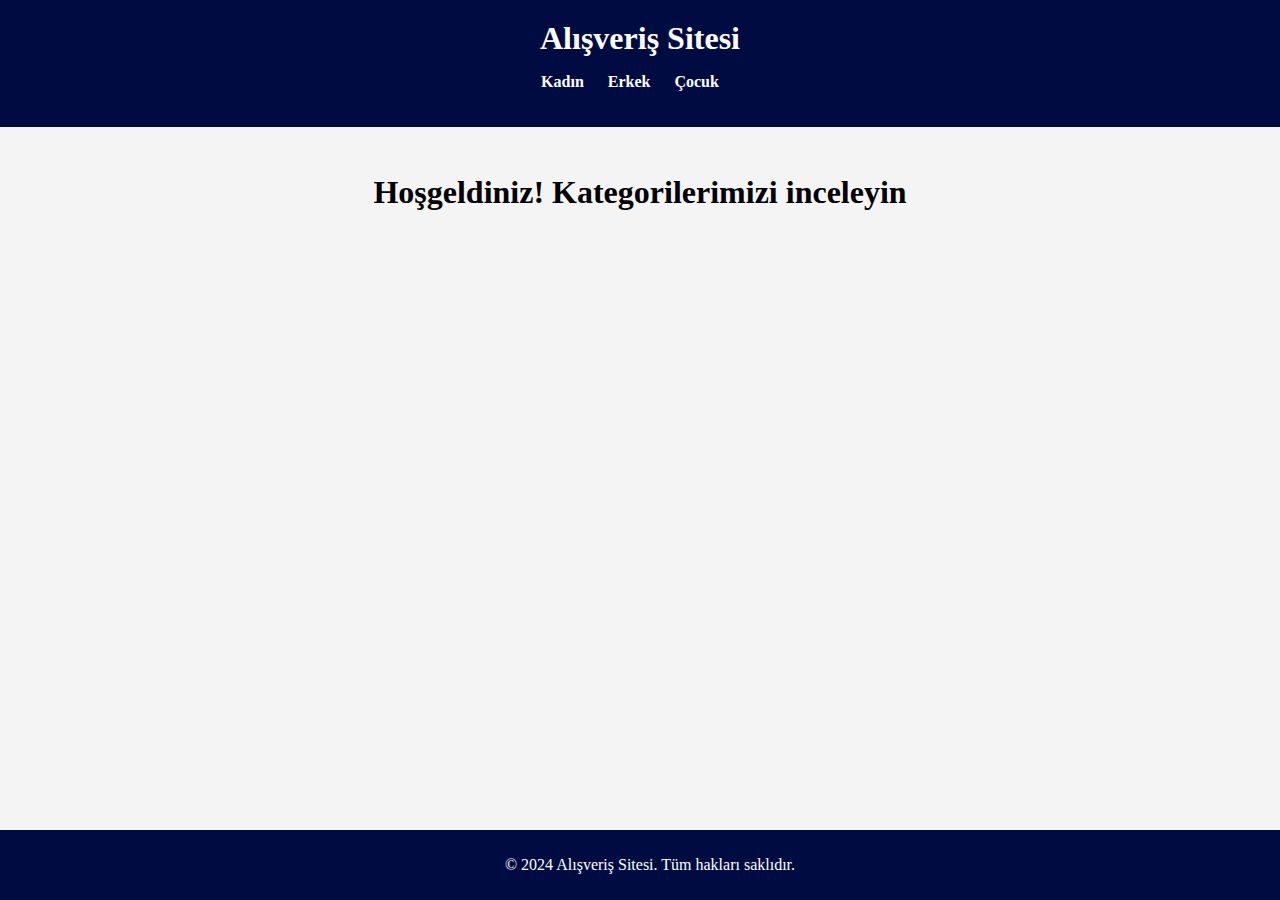
<file: index.html>
<!DOCTYPE html>
<html lang="tr">
<head>
    <meta charset="UTF-8">
    <meta name="viewport" content="width=device-width, initial-scale=1.0">
    <title>Alışveriş Sitesi</title>
    <link rel="stylesheet" href="styles/style.css">
</head>
<body>
    <header>
        <h1>Alışveriş Sitesi</h1>
        <nav>
            <ul>
                <li><a href="kadin.html">Kadın</a></li>
                <li><a href="erkek.html">Erkek</a></li>
                <li><a href="cocuk.html">Çocuk</a></li>
            </ul>
        </nav>
    </header>

    <section>
        <h2>Hoşgeldiniz! Kategorilerimizi inceleyin</h2>
    </section>

    <footer>
        <p>© 2024 Alışveriş Sitesi. Tüm hakları saklıdır.</p>
    </footer>
</body>
</html>
</file>
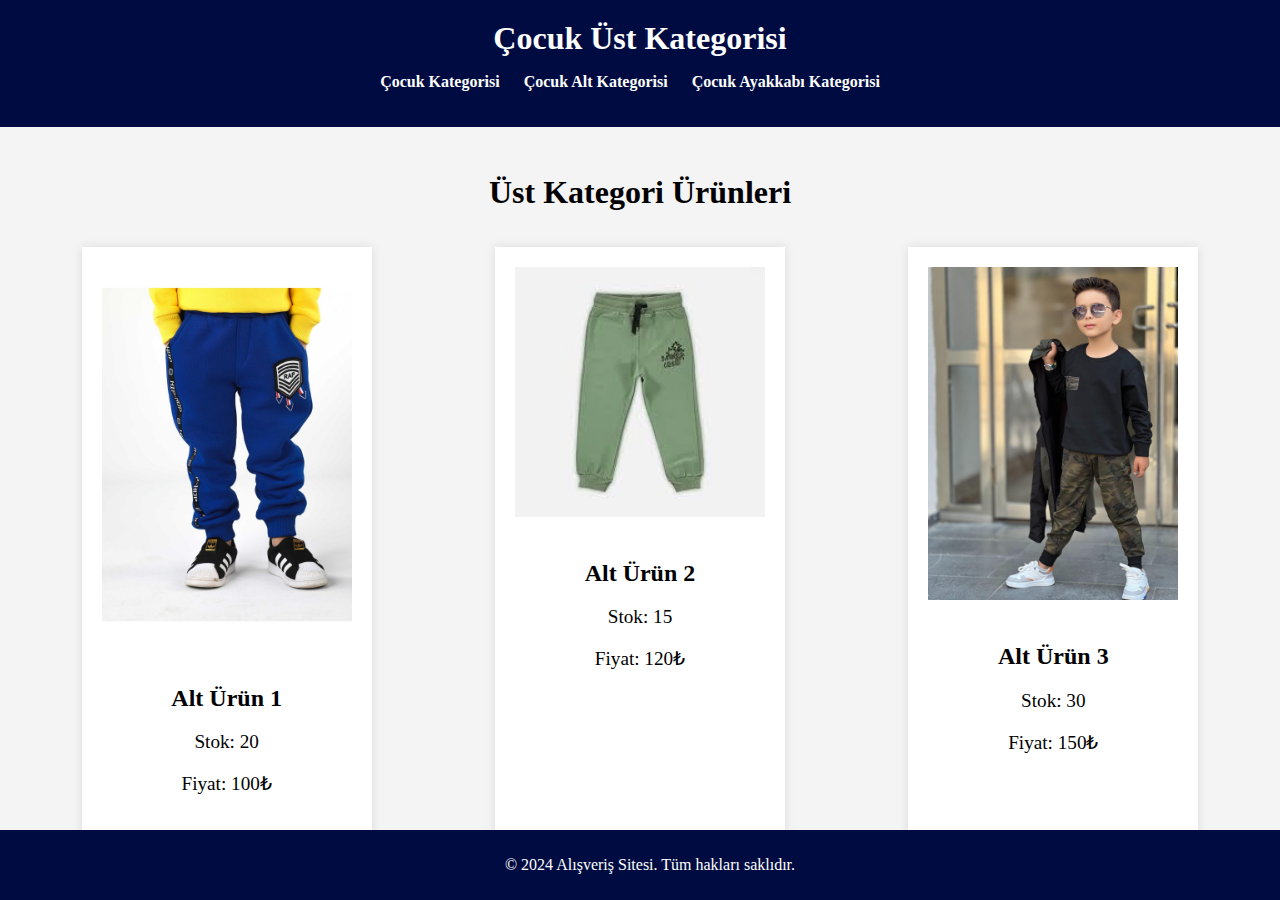
<file: cocuk-alt-kategorisi.html>
<!DOCTYPE html>
<html lang="en">
<head>
    <meta charset="UTF-8">
    <meta name="viewport" content="width=device-width, initial-scale=1.0">
    <title>Çocuk Üst Kategorisi</title>
    <link rel="stylesheet" href="/styles/style.css">
</head>
<body>
    <header>
        <h1>Çocuk Üst Kategorisi</h1>
        <nav>
            <ul>
                <li><a href="kadin.html">Çocuk Kategorisi</a></li>
                <li><a href="cocuk-ust-kategorisi.html">Çocuk Alt Kategorisi</a></li>
                <li><a href="cocuk-ayakkabi-kategorisi.html">Çocuk Ayakkabı Kategorisi</a></li>
            </ul>
        </nav>
    </header>

    <section>
        <h2>Üst Kategori Ürünleri</h2>
        <div class="products">
            <div class="product">
                <img src="/img/calt1.jpeg" alt="Alt Ürün 1">
                <h3>Alt Ürün 1</h3>
                <p>Stok: 20</p>
                <p>Fiyat: 100₺</p>
            </div>
            <div class="product">
                <img src="/img/calt1.jpg" alt="Alt Ürün 2">
                <h3>Alt Ürün 2</h3>
                <p>Stok: 15</p>
                <p>Fiyat: 120₺</p>
            </div>
            <div class="product">
                <img src="/img/calt2.jpg" alt="Alt Ürün 3">
                <h3>Alt Ürün 3</h3>
                <p>Stok: 30</p>
                <p>Fiyat: 150₺</p>
            </div>
        </div>
    </section>

    <footer>
        <p>© 2024 Alışveriş Sitesi. Tüm hakları saklıdır.</p>
    </footer>
</body>
</html>
</file>
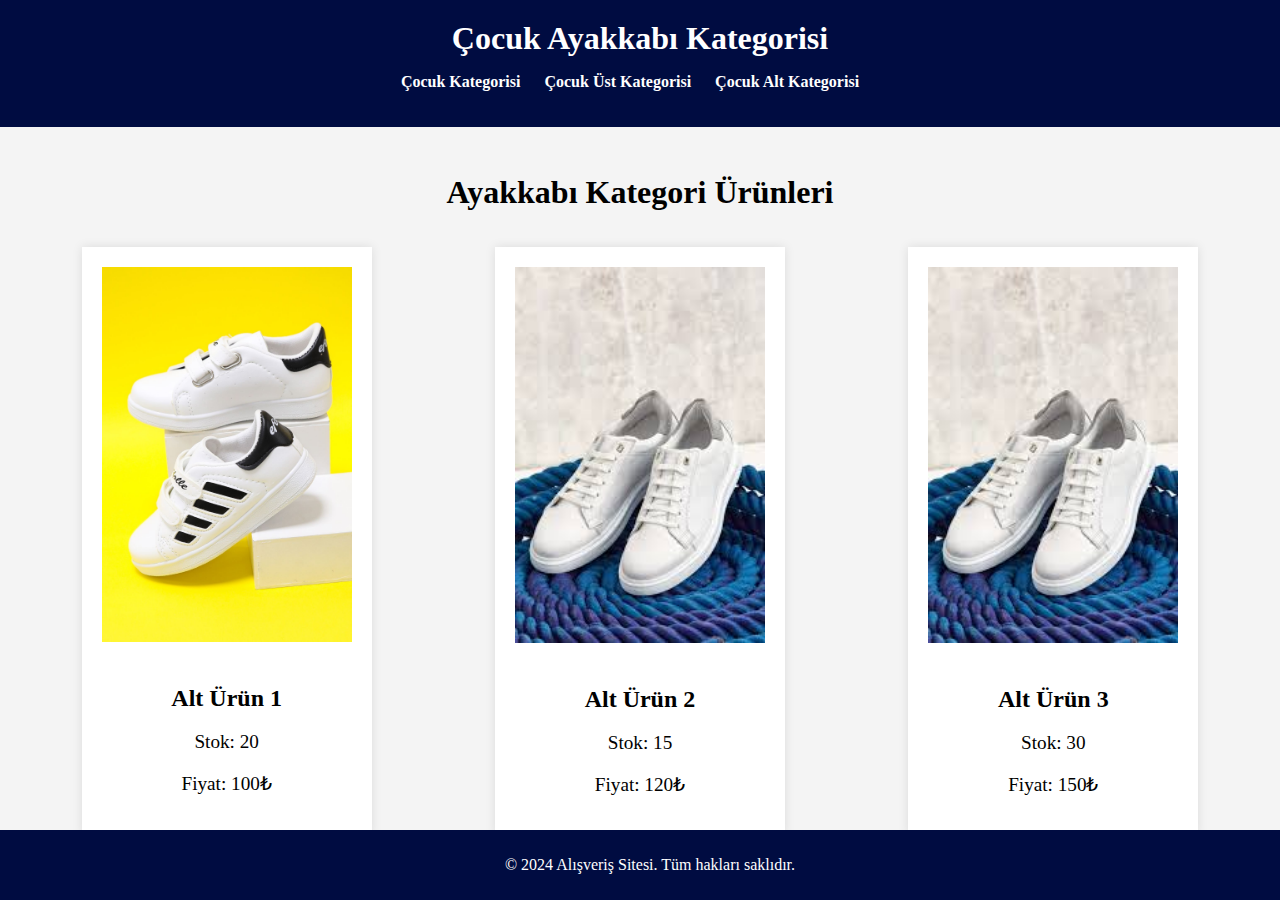
<file: cocuk-ayakkabi-kategorisi.html>
<!DOCTYPE html>
<html lang="en">
<head>
    <meta charset="UTF-8">
    <meta name="viewport" content="width=device-width, initial-scale=1.0">
    <title>Çocuk Ayakkabı Kategorisi</title>
    <link rel="stylesheet" href="/styles/style.css">
</head>
<body>
    <header>
        <h1>Çocuk Ayakkabı Kategorisi</h1>
        <nav>
            <ul>
                <li><a href="cocuk.html">Çocuk Kategorisi</a></li>
                <li><a href="cocuk-ust-kategorisi.html">Çocuk Üst Kategorisi</a></li>
                <li><a href="cocuk-alt-kategorisi.html">Çocuk Alt Kategorisi</a></li>
            </ul>
        </nav>
    </header>

    <section>
        <h2>Ayakkabı Kategori Ürünleri</h2>
        <div class="products">
            <div class="product">
                <img src="/img/cayakkabı1.jpeg" alt="Alt Ürün 1">
                <h3>Alt Ürün 1</h3>
                <p>Stok: 20</p>
                <p>Fiyat: 100₺</p>
            </div>
            <div class="product">
                <img src="/img/eayakkabı2.jpg" alt="Alt Ürün 2">
                <h3>Alt Ürün 2</h3>
                <p>Stok: 15</p>
                <p>Fiyat: 120₺</p>
            </div>
            <div class="product">
                <img src="/img/eayakkabı2.jpg" alt="Alt Ürün 3">
                <h3>Alt Ürün 3</h3>
                <p>Stok: 30</p>
                <p>Fiyat: 150₺</p>
            </div>
        </div>
    </section>

    <footer>
        <p>© 2024 Alışveriş Sitesi. Tüm hakları saklıdır.</p>
    </footer>
</body>
</html>
</file>
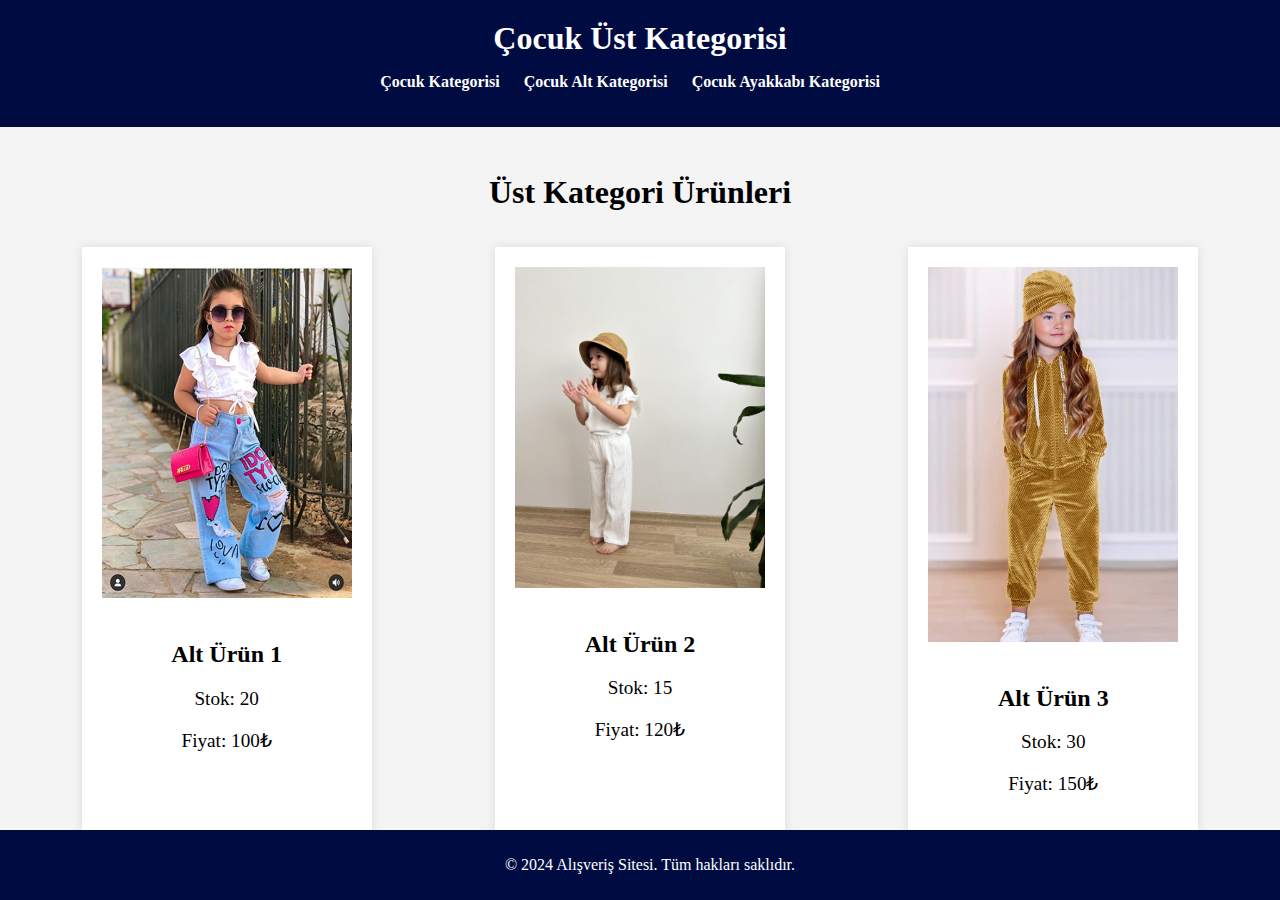
<file: cocuk-ust-kategorisi.html>
<!DOCTYPE html>
<html lang="en">
<head>
    <meta charset="UTF-8">
    <meta name="viewport" content="width=device-width, initial-scale=1.0">
    <title>Çocuk Üst Kategorisi</title>
    <link rel="stylesheet" href="/styles/style.css">
</head>
<body>
    <header>
        <h1>Çocuk Üst Kategorisi</h1>
        <nav>
            <ul>
                <li><a href="cocuk.html">Çocuk Kategorisi</a></li>
                <li><a href="cocuk-alt-kategorisi.html">Çocuk Alt Kategorisi</a></li>
                <li><a href="cocuk-ayakkabi-kategorisi.html">Çocuk Ayakkabı Kategorisi</a></li>
            </ul>
        </nav>
    </header>

    <section>
        <h2>Üst Kategori Ürünleri</h2>
        <div class="products">
            <div class="product">
                <img src="/img/cust1.jpg" alt="Alt Ürün 1">
                <h3>Alt Ürün 1</h3>
                <p>Stok: 20</p>
                <p>Fiyat: 100₺</p>
            </div>
            <div class="product">
                <img src="/img/cust2.jpeg" alt="Alt Ürün 2">
                <h3>Alt Ürün 2</h3>
                <p>Stok: 15</p>
                <p>Fiyat: 120₺</p>
            </div>
            <div class="product">
                <img src="/img/cust3.jpg" alt="Alt Ürün 3">
                <h3>Alt Ürün 3</h3>
                <p>Stok: 30</p>
                <p>Fiyat: 150₺</p>
            </div>
        </div>
    </section>

    <footer>
        <p>© 2024 Alışveriş Sitesi. Tüm hakları saklıdır.</p>
    </footer>
</body>
</html>
</file>
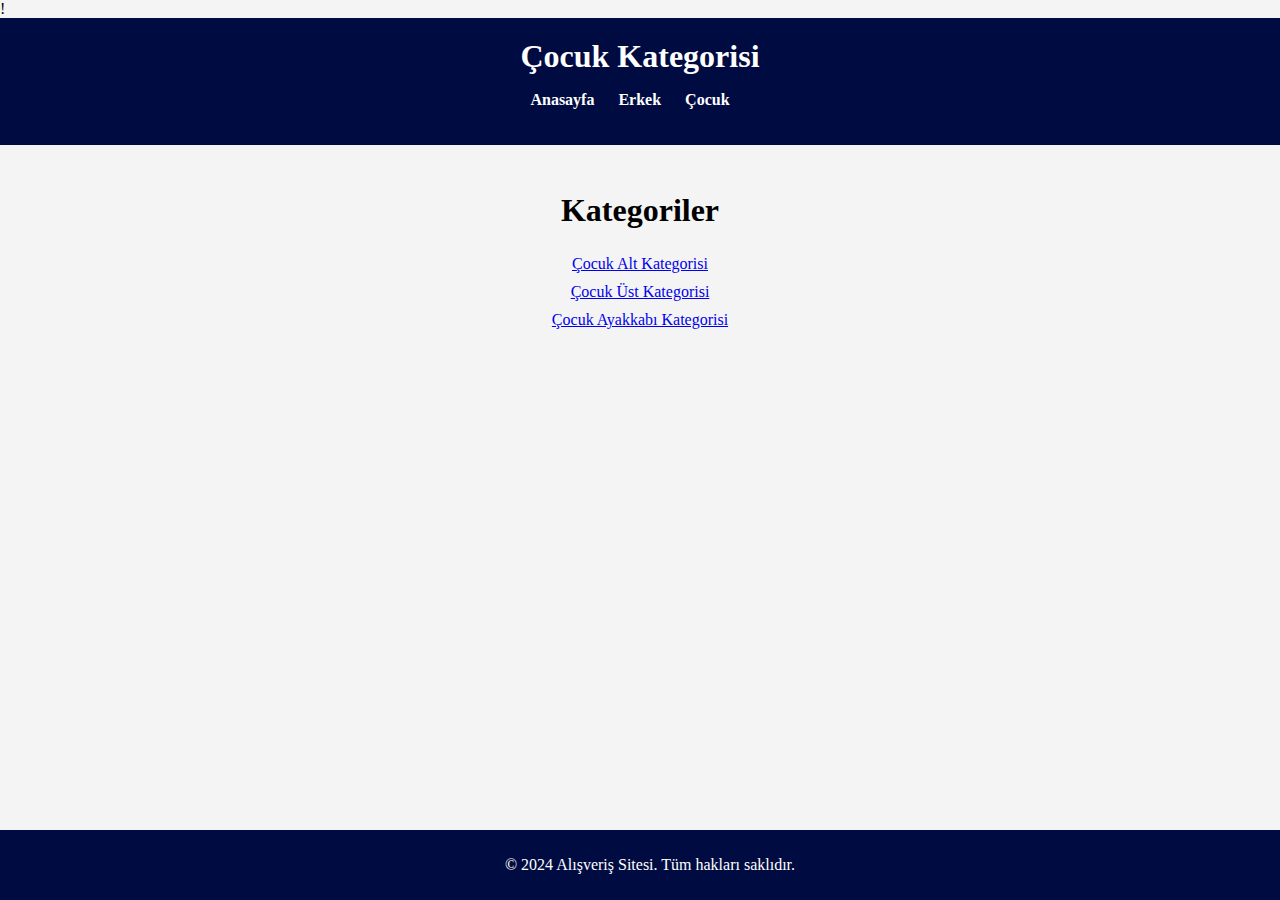
<file: cocuk.html>
!<!DOCTYPE html>
<html lang="tr">
<head>
    <meta charset="UTF-8">
    <meta name="viewport" content="width=device-width, initial-scale=1.0">
    <title>Çocuk Kategorisi</title>
    <link rel="stylesheet" href="/styles/style.css">
</head>
<body>
    <header>
        <h1>Çocuk Kategorisi</h1>
        <nav>
            <ul>
                <li><a href="index.html">Anasayfa</a></li>
                <li><a href="erkek.html">Erkek</a></li>
                <li><a href="cocuk.html">Çocuk</a></li>
            </ul>
        </nav>
    </header>

    <section>
        <h2>Kategoriler</h2>
        <ul>
            <li><a href="cocuk-alt-kategorisi.html">Çocuk Alt Kategorisi</a></li>
            <li><a href="cocuk-ust-kategorisi.html">Çocuk Üst Kategorisi</a></li>
            <li><a href="cocuk-ayakkabi-kategorisi.html">Çocuk Ayakkabı Kategorisi</a></li>
        </ul>
    </section>

    <footer>
        <p>© 2024 Alışveriş Sitesi. Tüm hakları saklıdır.</p>
    </footer>
</body>
</html>
</file>
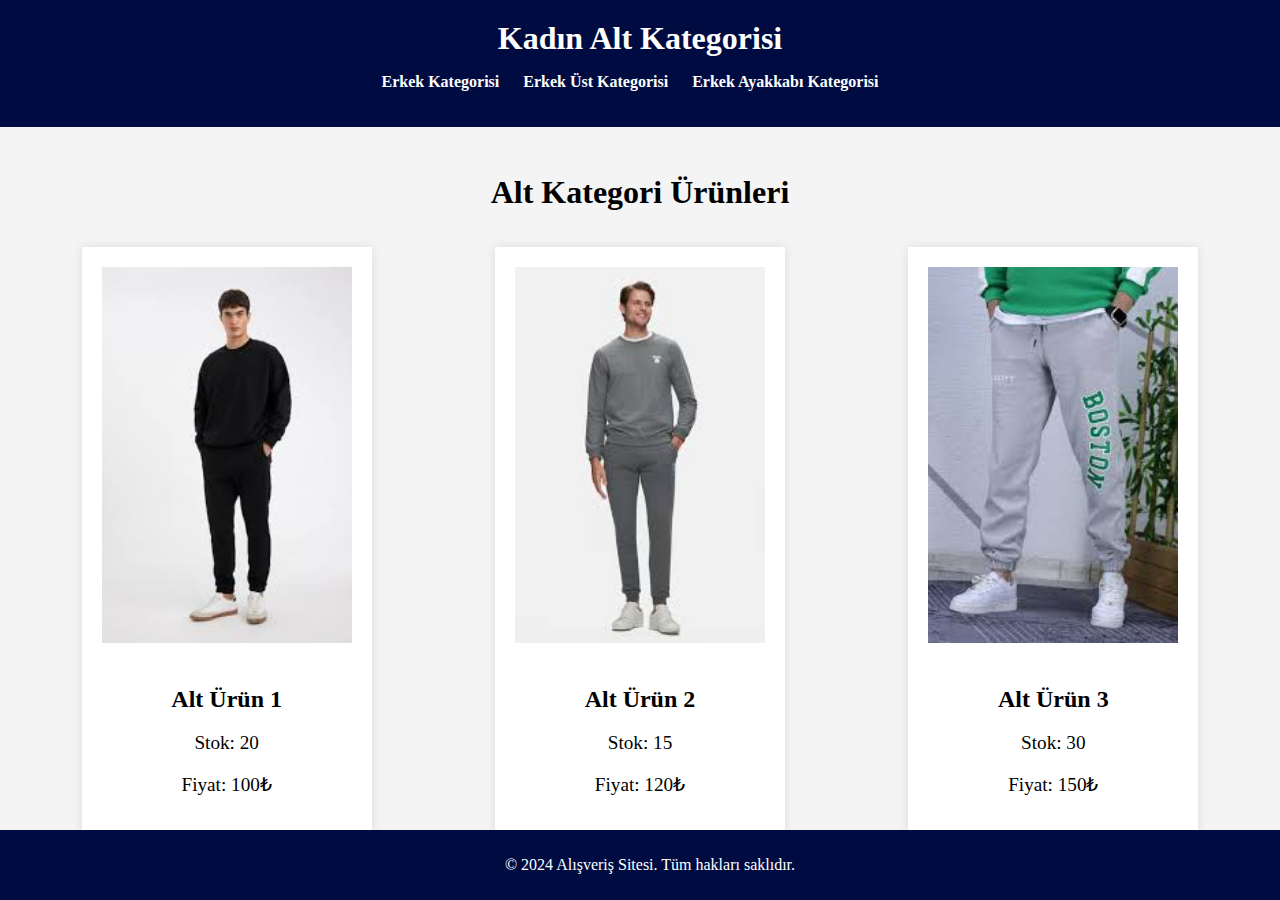
<file: erkek-alt-kategorisi.html>
<!DOCTYPE html>
<html lang="tr">
<head>
    <meta charset="UTF-8">
    <meta name="viewport" content="width=device-width, initial-scale=1.0">
    <title>Erkek Alt Kategorisi</title>
    <link rel="stylesheet" href="/styles/style.css">
</head>
<body>
    <header>
        <h1>Kadın Alt Kategorisi</h1>
        <nav>
            <ul>
                <li><a href="erkek.html">Erkek Kategorisi</a></li>
                <li><a href="erkek-ust-kategorisi.html">Erkek Üst Kategorisi</a></li>
                <li><a href="erkek-ayakkabi-kategorisi.html">Erkek Ayakkabı Kategorisi</a></li>
            </ul>
        </nav>
    </header>

    <section>
        <h2>Alt Kategori Ürünleri</h2>
        <div class="products">
            <div class="product">
                <img src="/img/ealt1.jpg" alt="Alt Ürün 1">
                <h3>Alt Ürün 1</h3>
                <p>Stok: 20</p>
                <p>Fiyat: 100₺</p>
            </div>
            <div class="product">
                <img src="/img/ealt2.jpg" alt="Alt Ürün 2">
                <h3>Alt Ürün 2</h3>
                <p>Stok: 15</p>
                <p>Fiyat: 120₺</p>
            </div>
            <div class="product">
                <img src="/img/ealt3.jpg" alt="Alt Ürün 3">
                <h3>Alt Ürün 3</h3>
                <p>Stok: 30</p>
                <p>Fiyat: 150₺</p>
            </div>
        </div>
    </section>

    <footer>
        <p>© 2024 Alışveriş Sitesi. Tüm hakları saklıdır.</p>
    </footer>
</body>
</html>
</file>
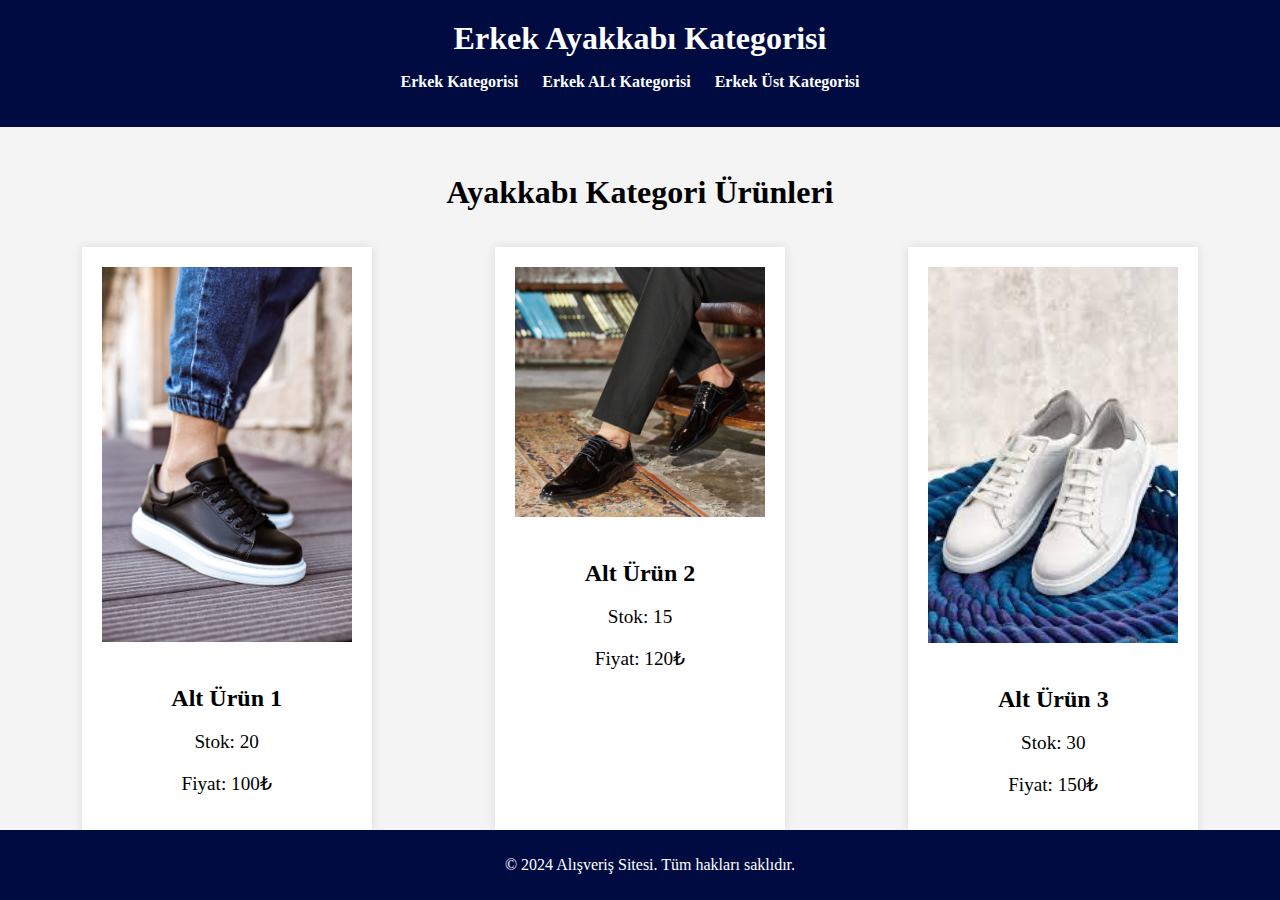
<file: erkek-ayakkabi-kategorisi.html>
<!DOCTYPE html>
<html lang="en">
<head>
    <meta charset="UTF-8">
    <meta name="viewport" content="width=device-width, initial-scale=1.0">
    <title>Erkek Ayakkabı Kategorisi</title>
    <link rel="stylesheet" href="/styles/style.css">
</head>
<body>
    <header>
        <h1>Erkek Ayakkabı Kategorisi</h1>
        <nav>
            <ul>
                <li><a href="erkek.html">Erkek Kategorisi</a></li>
                <li><a href="erkek-ust-kategorisi.html">Erkek ALt Kategorisi</a></li>
                <li><a href="erkek-alt-kategorisi.html">Erkek Üst Kategorisi</a></li>
            </ul>
        </nav>
    </header>

    <section>
        <h2>Ayakkabı Kategori Ürünleri</h2>
        <div class="products">
            <div class="product">
                <img src="/img/eayakkabı.jpeg" alt="Alt Ürün 1">
                <h3>Alt Ürün 1</h3>
                <p>Stok: 20</p>
                <p>Fiyat: 100₺</p>
            </div>
            <div class="product">
                <img src="/img/eayakkabı1.jpg" alt="Alt Ürün 2">
                <h3>Alt Ürün 2</h3>
                <p>Stok: 15</p>
                <p>Fiyat: 120₺</p>
            </div>
            <div class="product">
                <img src="/img/eayakkabı2.jpg" alt="Alt Ürün 3">
                <h3>Alt Ürün 3</h3>
                <p>Stok: 30</p>
                <p>Fiyat: 150₺</p>
            </div>
        </div>
    </section>
<br>

    <footer>
        <p>© 2024 Alışveriş Sitesi. Tüm hakları saklıdır.</p>
    </footer>
</body>
</html>
</file>
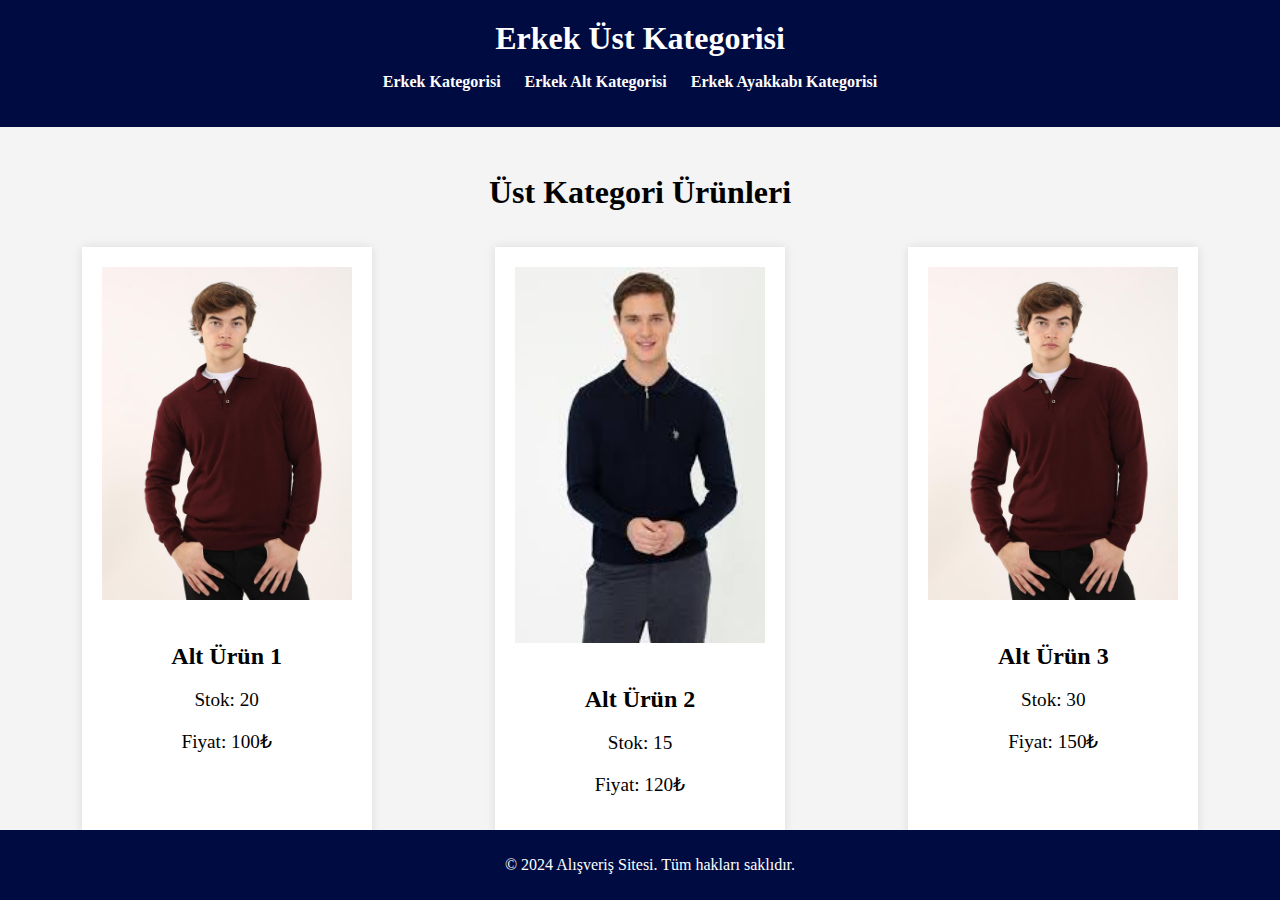
<file: erkek-ust-kategorisi.html>
<!DOCTYPE html>
<html lang="en">
<head>
    <meta charset="UTF-8">
    <meta name="viewport" content="width=device-width, initial-scale=1.0">
    <title>Erkek Üst Kategorisi</title>
    <link rel="stylesheet" href="/styles/style.css">
</head>
<body>
    <header>
        <h1>Erkek Üst Kategorisi</h1>
        <nav>
            <ul>
                <li><a href="erkek.html">Erkek Kategorisi</a></li>
                <li><a href="erkek-alt-kategorisi.html">Erkek Alt Kategorisi</a></li>
                <li><a href="erkek-ayakkabi-kategorisi.html">Erkek Ayakkabı Kategorisi</a></li>
            </ul>
        </nav>
    </header>

    <section>
        <h2>Üst Kategori Ürünleri</h2>
        <div class="products">
            <div class="product">
                <img src="/img/eust2.jpg" alt="Alt Ürün 1">
                <h3>Alt Ürün 1</h3>
                <p>Stok: 20</p>
                <p>Fiyat: 100₺</p>
            </div>
            <div class="product">
                <img src="/img/eust1.jpg" alt="Alt Ürün 2">
                <h3>Alt Ürün 2</h3>
                <p>Stok: 15</p>
                <p>Fiyat: 120₺</p>
            </div>
            <div class="product">
                <img src="/img/eust2.jpg" alt="Alt Ürün 3">
                <h3>Alt Ürün 3</h3>
                <p>Stok: 30</p>
                <p>Fiyat: 150₺</p>
            </div>
        </div>
    </section>

    <footer>
        <p>© 2024 Alışveriş Sitesi. Tüm hakları saklıdır.</p>
    </footer>
</body>
</html>
</file>
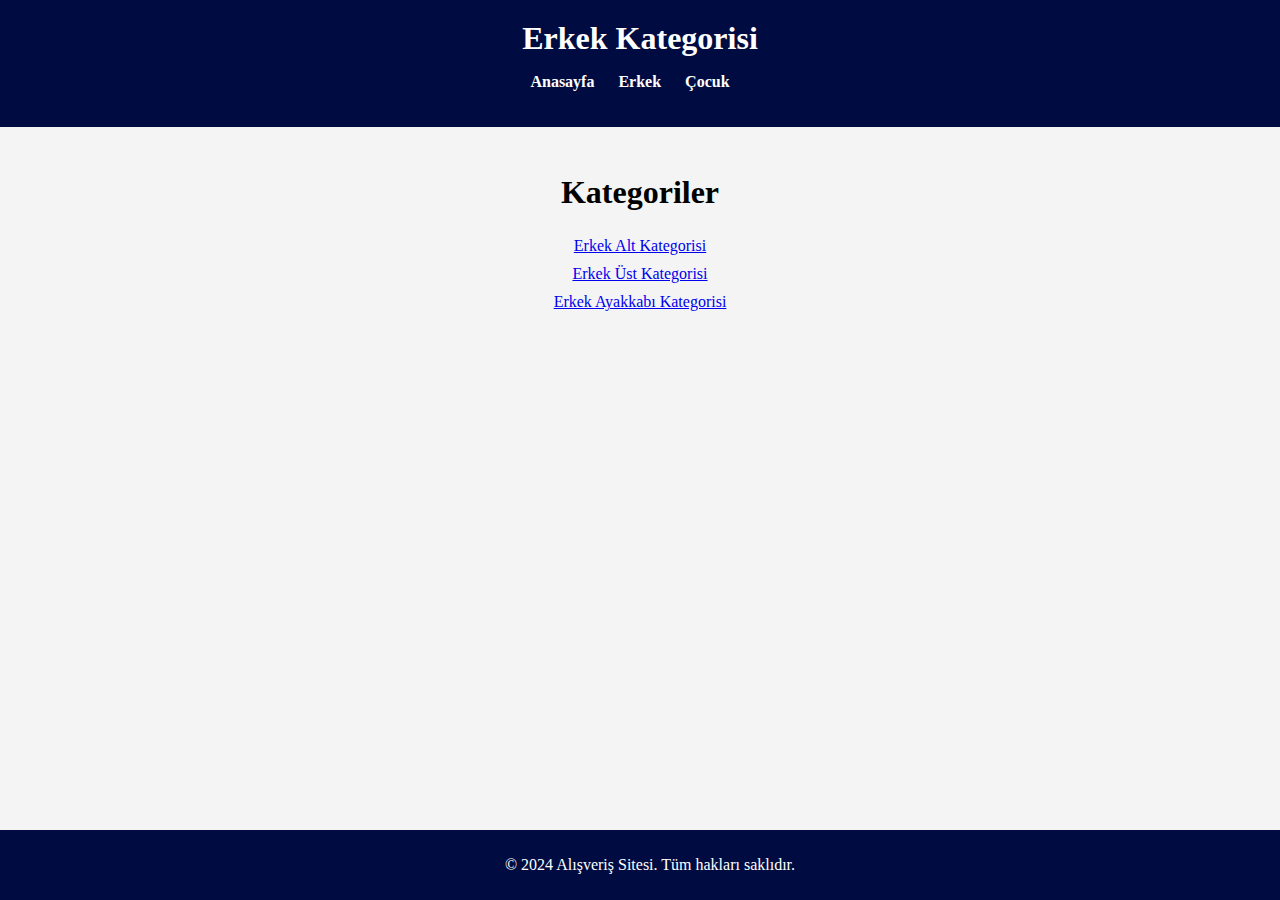
<file: erkek.html>
<!DOCTYPE html>
<html lang="en">
<head>
    <meta charset="UTF-8">
    <meta name="viewport" content="width=device-width, initial-scale=1.0">
    <title>Erkek Kategorisi</title>
    <link rel="stylesheet" href="/styles/style.css">
</head>
<body>
    <header>
        <h1>Erkek Kategorisi</h1>
        <nav>
            <ul>
                <li><a href="index.html">Anasayfa</a></li>
                <li><a href="erkek.html">Erkek</a></li>
                <li><a href="çocuk.html">Çocuk</a></li>
            </ul>
        </nav>
    </header>

    <section>
        <h2>Kategoriler</h2>
        <ul>
            <li><a href="erkek-alt-kategorisi.html">Erkek Alt Kategorisi</a></li>
            <li><a href="erkek-ust-kategorisi.html">Erkek Üst Kategorisi</a></li>
            <li><a href="erkek-ayakkabi-kategorisi.html">Erkek Ayakkabı Kategorisi</a></li>
        </ul>
    </section>

    <footer>
        <p>© 2024 Alışveriş Sitesi. Tüm hakları saklıdır.</p>
    </footer>
</body>
</html>
</file>
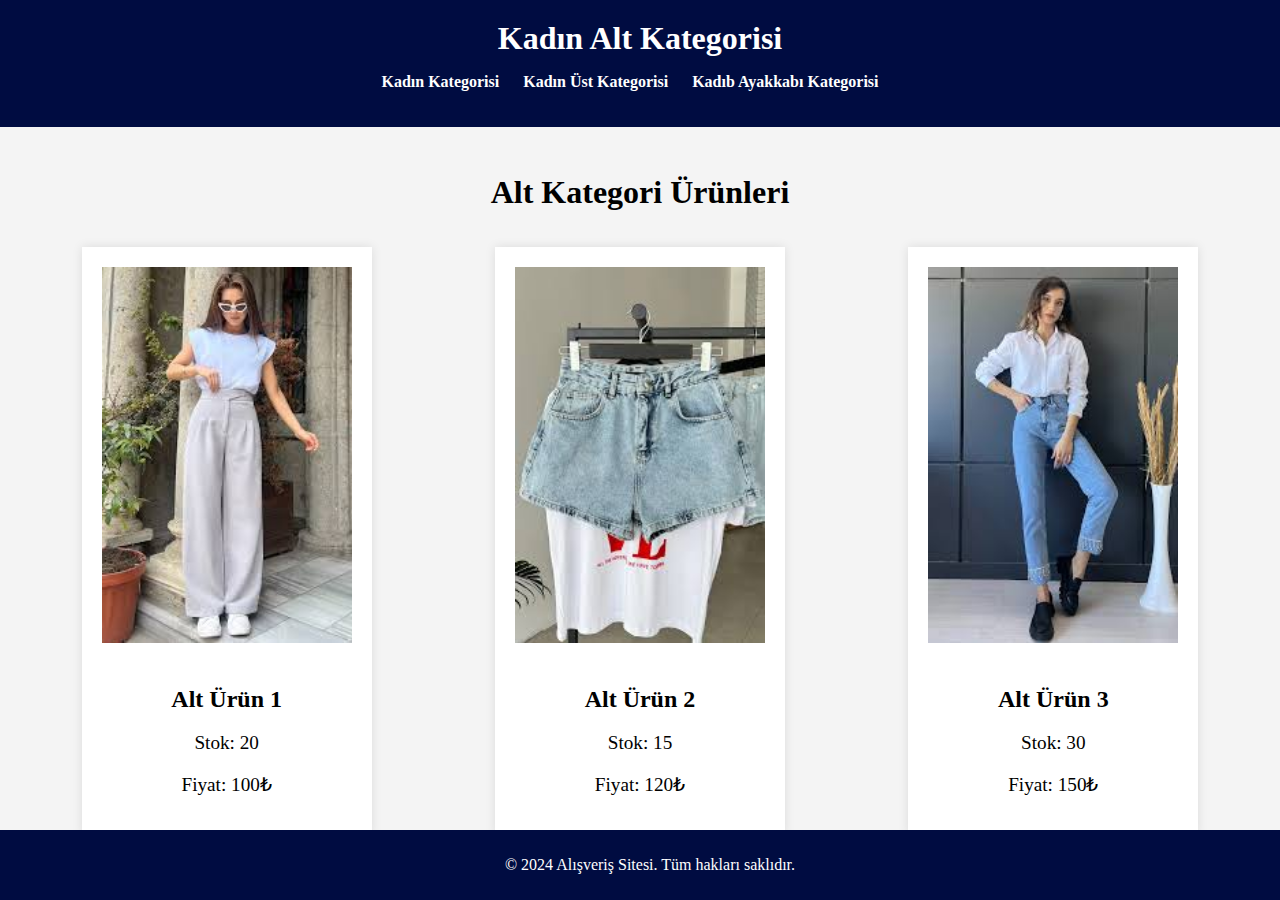
<file: kadin-alt-kategorisi.html>
<!DOCTYPE html>
<html lang="tr">
<head>
    <meta charset="UTF-8">
    <meta name="viewport" content="width=device-width, initial-scale=1.0">
    <title>Kadın Alt Kategorisi</title>
    <link rel="stylesheet" href="styles/style.css">
</head>
<body>
    <header>
        <h1>Kadın Alt Kategorisi</h1>
        <nav>
            <ul>
                <li><a href="kadin.html">Kadın Kategorisi</a></li>
                <li><a href="kadin-ust-kategorisi.html">Kadın Üst Kategorisi</a></li>
                <li><a href="kadin-ayakkabi-kategorisi.html">Kadıb Ayakkabı Kategorisi</a></li>
            </ul>
        </nav>
    </header>

    <section>
        <h2>Alt Kategori Ürünleri</h2>
        <div class="products">
            <div class="product">
                <img src="/img/alt1.jpg" alt="Alt Ürün 1">
                <h3>Alt Ürün 1</h3>
                <p>Stok: 20</p>
                <p>Fiyat: 100₺</p>
            </div>
            <div class="product">
                <img src="/img/alt2.jpg" alt="Alt Ürün 2">
                <h3>Alt Ürün 2</h3>
                <p>Stok: 15</p>
                <p>Fiyat: 120₺</p>
            </div>
            <div class="product">
                <img src="/img/alt3.jpg" alt="Alt Ürün 3">
                <h3>Alt Ürün 3</h3>
                <p>Stok: 30</p>
                <p>Fiyat: 150₺</p>
            </div>
        </div>
    </section>

    <footer>
        <p>© 2024 Alışveriş Sitesi. Tüm hakları saklıdır.</p>
    </footer>
</body>
</html>
</file>
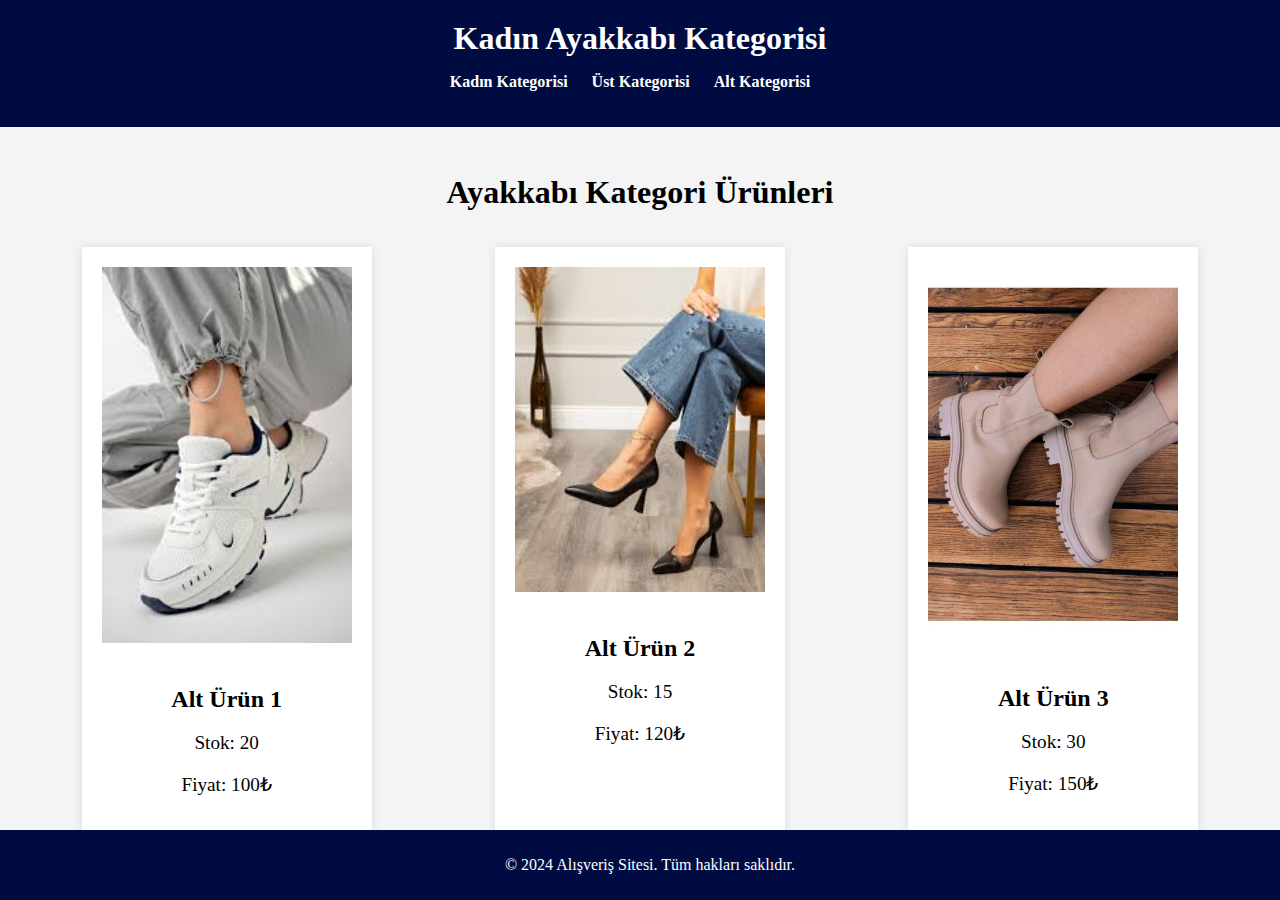
<file: kadin-ayakkabi-kategorisi.html>
<!DOCTYPE html>
<html lang="en">
<head>
    <meta charset="UTF-8">
    <meta name="viewport" content="width=device-width, initial-scale=1.0">
    <title>Kadın Ayakkabı Kategorisi</title>
    <link rel="stylesheet" href="/styles/style.css">
</head>
<body>
    <header>
        <h1>Kadın Ayakkabı Kategorisi</h1>
        <nav>
            <ul>
                <li><a href="kadin.html">Kadın Kategorisi</a></li>
                <li><a href="kadin-ust-kategorisi.html">Üst Kategorisi</a></li>
                <li><a href="kadin-alt-kategorisi.html">Alt Kategorisi</a></li>
            </ul>
        </nav>
    </header>

    <section>
        <h2>Ayakkabı Kategori Ürünleri</h2>
        <div class="products">
            <div class="product">
                <img src="/img/ayakkabı.jpg" alt="Alt Ürün 1">
                <h3>Alt Ürün 1</h3>
                <p>Stok: 20</p>
                <p>Fiyat: 100₺</p>
            </div>
            <div class="product">
                <img src="/img/ayakkabı2.jpg" alt="Alt Ürün 2">
                <h3>Alt Ürün 2</h3>
                <p>Stok: 15</p>
                <p>Fiyat: 120₺</p>
            </div>
            <div class="product">
                <img src="/img/ayakkabı3.jpg" alt="Alt Ürün 3">
                <h3>Alt Ürün 3</h3>
                <p>Stok: 30</p>
                <p>Fiyat: 150₺</p>
            </div>
        </div>
    </section>

    <footer>
        <p>© 2024 Alışveriş Sitesi. Tüm hakları saklıdır.</p>
    </footer>
</body>
</html>
</file>
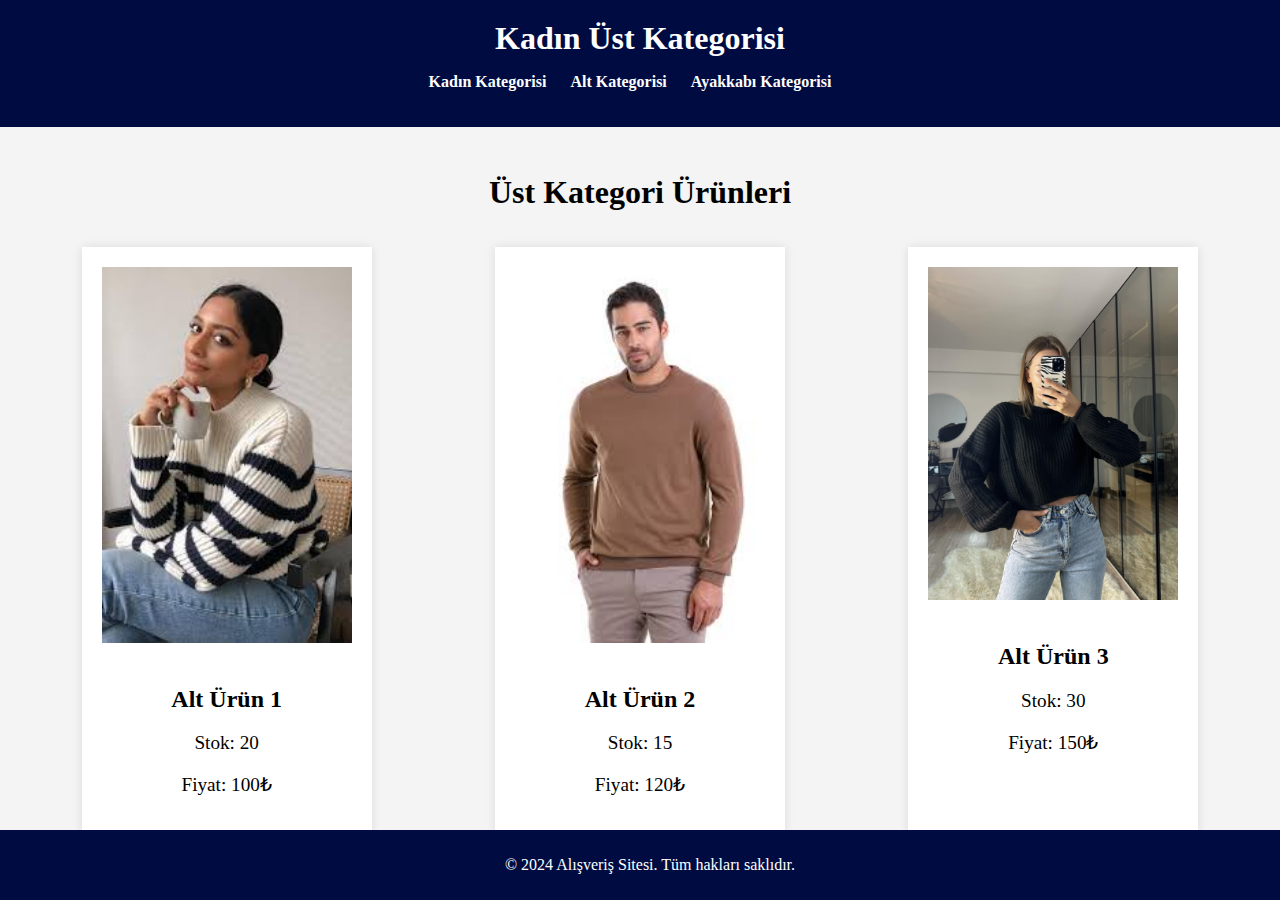
<file: kadin-ust-kategorisi.html>
<!DOCTYPE html>
<html lang="en">
<head>
    <meta charset="UTF-8">
    <meta name="viewport" content="width=device-width, initial-scale=1.0">
    <title>Kadın Üst Kategorisi</title>
    <link rel="stylesheet" href="/styles/style.css">
</head>
<body>
    <header>
        <h1>Kadın Üst Kategorisi</h1>
        <nav>
            <ul>
                <li><a href="kadin.html">Kadın Kategorisi</a></li>
                <li><a href="kadin-alt-kategorisi.html">Alt Kategorisi</a></li>
                <li><a href="kadin-ayakkabi-kategorisi.html">Ayakkabı Kategorisi</a></li>
            </ul>
        </nav>
    </header>

    <section>
        <h2>Üst Kategori Ürünleri</h2>
        <div class="products">
            <div class="product">
                <img src="/img/ust1.jpg" alt="Alt Ürün 1">
                <h3>Alt Ürün 1</h3>
                <p>Stok: 20</p>
                <p>Fiyat: 100₺</p>
            </div>
            <div class="product">
                <img src="/img/ust2.jpg" alt="Alt Ürün 2">
                <h3>Alt Ürün 2</h3>
                <p>Stok: 15</p>
                <p>Fiyat: 120₺</p>
            </div>
            <div class="product">
                <img src="/img/ust3.jpg" alt="Alt Ürün 3">
                <h3>Alt Ürün 3</h3>
                <p>Stok: 30</p>
                <p>Fiyat: 150₺</p>
            </div>
        </div>
    </section>

    <footer>
        <p>© 2024 Alışveriş Sitesi. Tüm hakları saklıdır.</p>
    </footer>
</body>
</html>
</file>
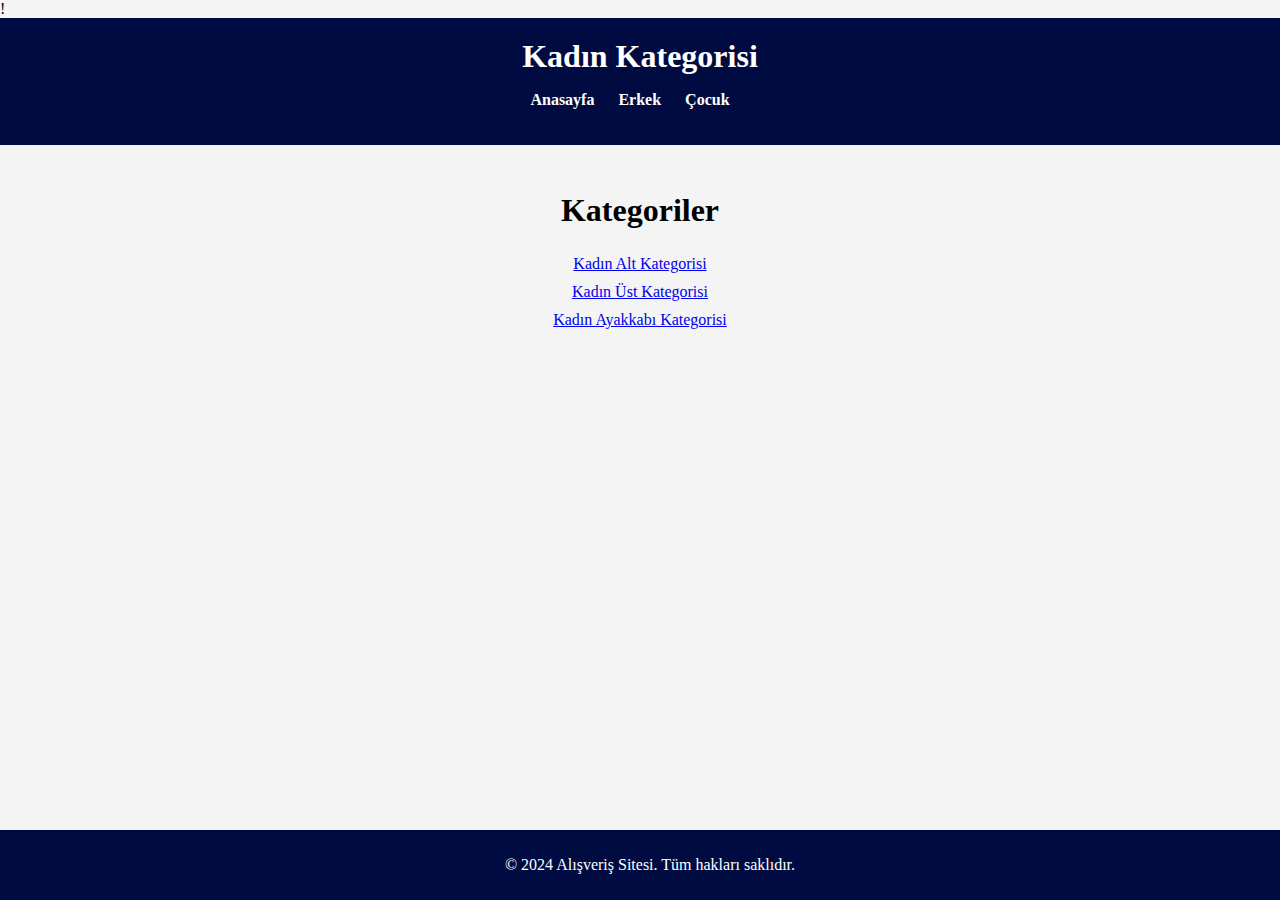
<file: kadin.html>
!<!DOCTYPE html>
<html lang="tr">
<head>
    <meta charset="UTF-8">
    <meta name="viewport" content="width=device-width, initial-scale=1.0">
    <title>Kadın Kategorisi</title>
    <link rel="stylesheet" href="/styles/style.css">
</head>
<body>
    <header>
        <h1>Kadın Kategorisi</h1>
        <nav>
            <ul>
                <li><a href="index.html">Anasayfa</a></li>
                <li><a href="erkek.html">Erkek</a></li>
                <li><a href="çocuk.html">Çocuk</a></li>
            </ul>
        </nav>
    </header>

    <section>
        <h2>Kategoriler</h2>
        <ul>
            <li><a href="kadin-alt-kategorisi.html">Kadın Alt Kategorisi</a></li>
            <li><a href="kadin-ust-kategorisi.html">Kadın Üst Kategorisi</a></li>
            <li><a href="kadin-ayakkabi-kategorisi.html">Kadın Ayakkabı Kategorisi</a></li>
        </ul>
    </section>

    <footer>
        <p>© 2024 Alışveriş Sitesi. Tüm hakları saklıdır.</p>
    </footer>
</body>
</html>
</file>
<file: styles/style.css>
/* Genel stil */
body {
    margin: 0;
    padding: 0;
    background-color: #f4f4f4;
}

header {
    background-color: #000c41;
    color: white;
    text-align: center;
    padding: 20px 0;
}

header h1 {
    margin: 0;
}

nav ul {
    list-style-type: none;
    padding: 0;
}

nav ul li {
    display: inline;
    margin-right: 20px;
}

nav ul li a {
    color: white;
    text-decoration: none;
    font-weight: bold;
}

nav ul li a:hover {
    text-decoration: underline;
}
/* Kategori ve Ürünler */
section {
    padding: 20px;
    text-align: center;
}

section h2 {
    font-size: 2em;
}

ul {
    list-style-type: none;
    padding: 0;
}

ul li {
    margin: 10px 0;
}

.products {
    display: flex;
    justify-content: space-around;
    flex-wrap: wrap;
}

.product {
    background-color: white;
    padding: 20px;
    margin: 10px;
    width: 250px;
    box-shadow: 0 0 10px rgba(0, 0, 0, 0.1);
    text-align: center;
}

.product img {
    width: 100%;
    height: auto;
    margin-bottom: 15px;
}

.product h3 {
    font-size: 1.5em;
    margin-bottom: 10px;
}

.product p {
    font-size: 1.2em;
}
/* Footer */
footer {
    background-color: #000c41;
    color: white;
    text-align: center;
    padding: 10px;
    position: fixed;
    bottom: 0;
    width: 100%;
    font-size: 1em;
}
</file>
